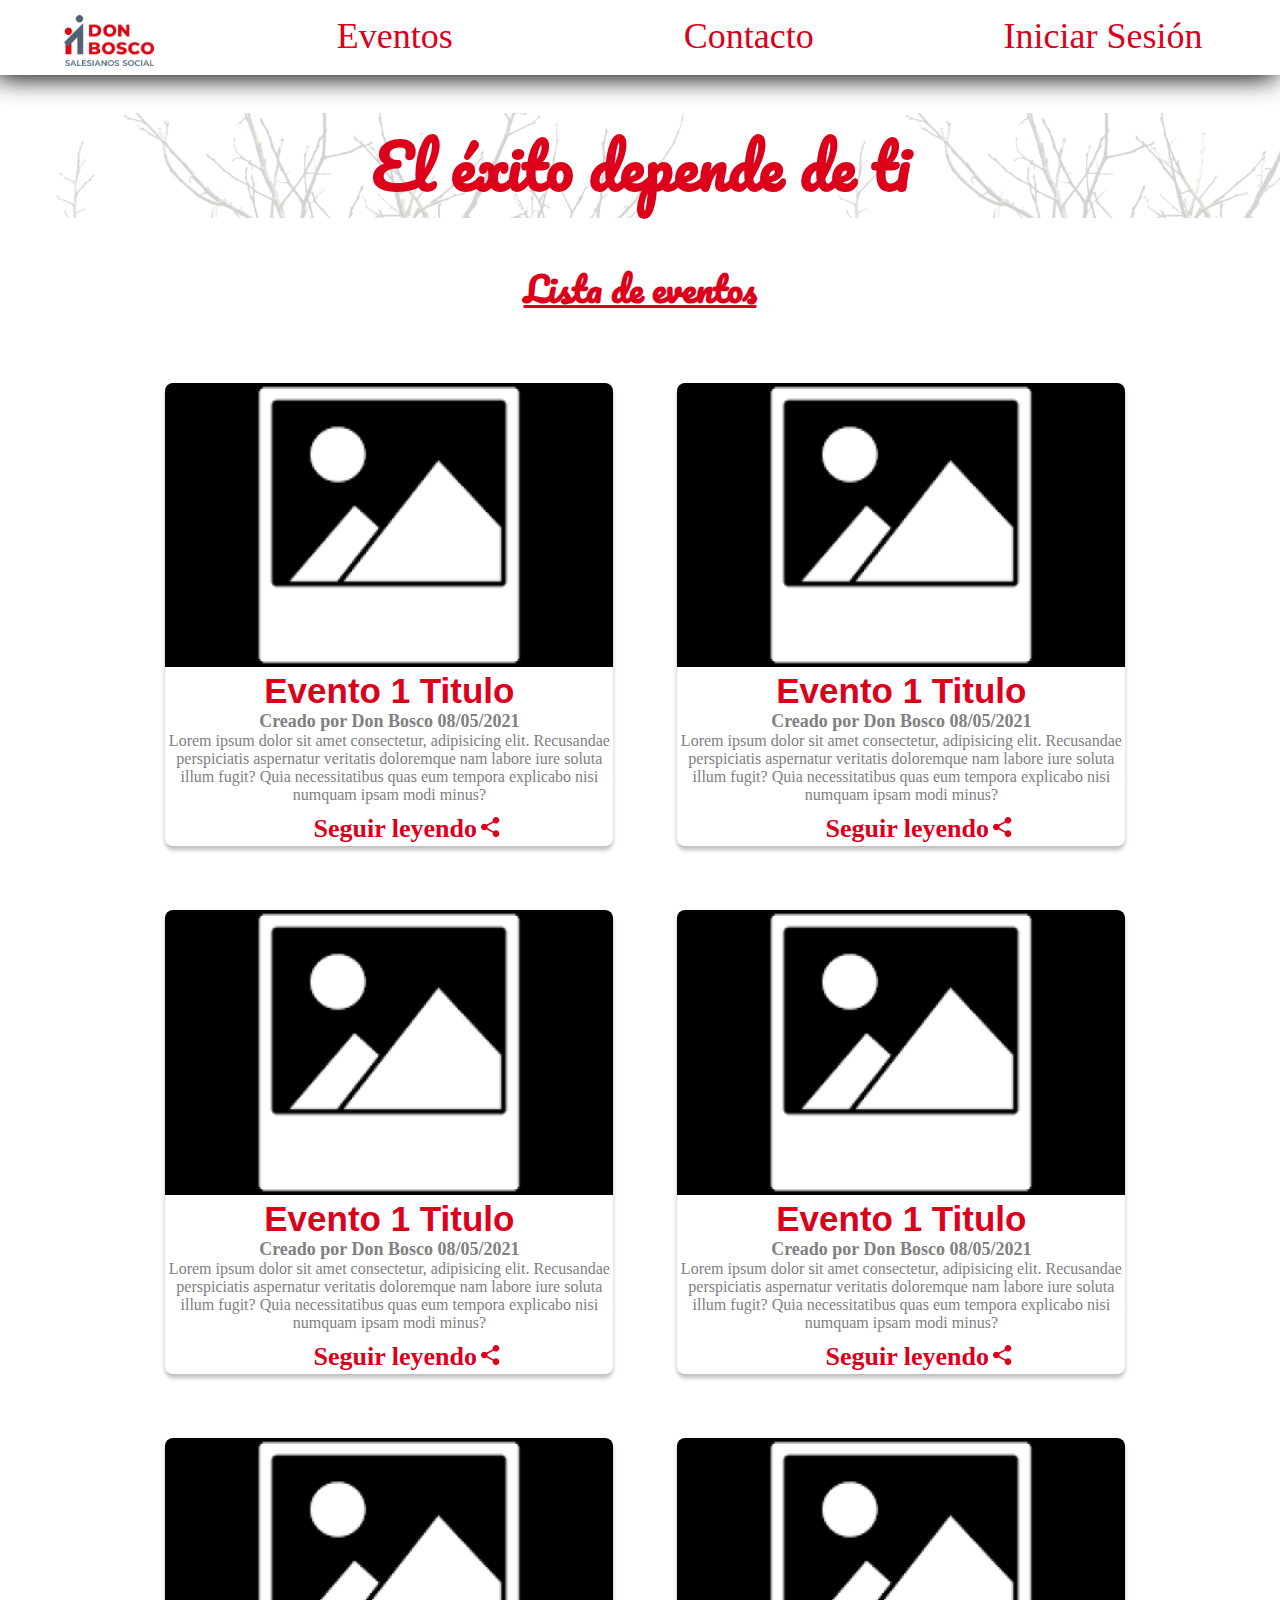
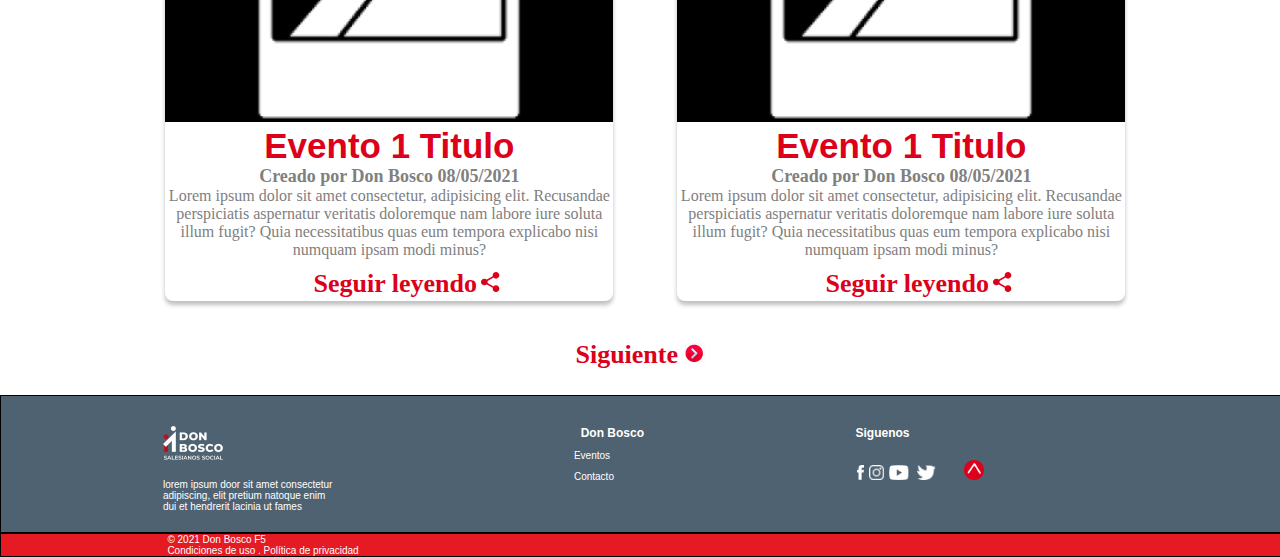
<file: index.html>
<!doctype html>
<html lang="en">

<head>
  <!-- Required meta tags -->
  <meta charset="utf-8">
  <meta name="viewport" content="width=device-width, initial-scale=1">
  <link rel="preconnect" href="https://fonts.gstatic.com">
  <link href="https://fonts.googleapis.com/css2?family=Pacifico&display=swap" rel="stylesheet">
  <link rel="stylesheet" media="(min-width: 700px)" href="assets/css/style.css">
  <!-- <link rel="stylesheet" media="(min-width: 1082px)" href="assets/css/tablet.css"> -->
  <link rel="stylesheet" media="(max-width: 699px)" href="assets/css/movil.css">
  <title>Eventos</title>
</head>

<body>
  <div class="header">
    <div class="imagen6 movil">
      <img src="assets/css/imagotipo_vertical_RGB_sinfondo.png" alt="hola">
    </div>
    <div class="hamburger">
      <div class="_layer -top"></div>
      <div class="_layer -mid"></div>
      <div class="_layer -bottom"></div>
    </div>
    <nav class="menuppal">
      <ul>
        <li><a href="#">Eventos</a></li>
        <li><a href="#">Contacto</a></li>
        <li><a href="#">Iniciar Sesión</a></li>
      </ul>
    </nav>
  </div>

  <div class="cabecera">
    <div class="imagen6">
      <img src="assets/css/imagotipo_vertical_RGB_sinfondo.png" alt="hola">
    </div>
    <div class="nav">
      <ul class="navegador hamburger">
        <li><a href="index.html">Eventos</a></li>
        <li><a href="formulariodecontacto.html">Contacto</a></li>
        <li><a href="suscripcionindex.html">Iniciar Sesión</a></li>
      </ul>
    </div>
  </div>


  <div class="frase">
    <h2 class="motivacion">El éxito depende de ti</h2>
    <h2 class="titulo2">Lista de eventos</h2>
  </div>
  <div class="contenedor">
    <div class="frase1">
      <img src="assets/images/Imagen 4.png" class="imagen1" alt="imagen">
      <h3 class="titulo3">Evento 1 Titulo</h3>
      <p class="parrafo2">Creado por Don Bosco 08/05/2021</p>
      <p class="parrafo1">Lorem ipsum dolor sit amet consectetur, adipisicing elit. Recusandae
        perspiciatis
        aspernatur veritatis
        doloremque nam labore iure soluta illum fugit? Quia necessitatibus quas eum tempora explicabo
        nisi
        numquam ipsam modi minus?</p>
      <p class="parrafo4"><a href="eventoindex.html" class="enlace3">Seguir leyendo</a> <a href="#"> <img
            src="assets/images/participacion.svg" class="imagen3" alt=""></a></p>
    </div>
    <div class="frase1">
      <img src="assets/images/Imagen 4.png" class="imagen1" alt="imagen">
      <h3 class="titulo3">Evento 1 Titulo</h3>
      <p class="parrafo2">Creado por Don Bosco 08/05/2021</p>
      <p class="parrafo1">Lorem ipsum dolor sit amet consectetur, adipisicing elit. Recusandae perspiciatis
        aspernatur veritatis
        doloremque nam labore iure soluta illum fugit? Quia necessitatibus quas eum tempora explicabo nisi
        numquam ipsam modi minus?</p>
      <p class="parrafo4"><a href="eventoindex.html" class="enlace3">Seguir leyendo</a> <a href="#"> <img
            src="assets/images/participacion.svg" class="imagen3" alt=""></a></p>
    </div>
    <div class="frase1">
      <img src="assets/images/Imagen 4.png" class="imagen1" alt="imagen">
      <h3 class="titulo3">Evento 1 Titulo</h3>
      <p class="parrafo2">Creado por Don Bosco 08/05/2021</p>
      <p class="parrafo1">Lorem ipsum dolor sit amet consectetur, adipisicing elit. Recusandae perspiciatis
        aspernatur veritatis
        doloremque nam labore iure soluta illum fugit? Quia necessitatibus quas eum tempora explicabo nisi
        numquam ipsam modi minus?</p>
      <p class="parrafo4"><a href="eventoindex.html" class="enlace3">Seguir leyendo</a> <a href="#"> <img
            src="assets/images/participacion.svg" class="imagen3" alt=""></a></p>
    </div>
    <div class="frase1">
      <img src="assets/images/Imagen 4.png" class="imagen1" alt="imagen">
      <h3 class="titulo3">Evento 1 Titulo</h3>
      <p class="parrafo2">Creado por Don Bosco 08/05/2021</p>
      <p class="parrafo1">Lorem ipsum dolor sit amet consectetur, adipisicing elit. Recusandae perspiciatis
        aspernatur veritatis
        doloremque nam labore iure soluta illum fugit? Quia necessitatibus quas eum tempora explicabo nisi
        numquam ipsam modi minus?</p>
      <p class="parrafo4"><a href="eventoindex.html" class="enlace3">Seguir leyendo</a> <a href="#"> <img
            src="assets/images/participacion.svg" class="imagen3" alt=""></a></p>
    </div>
    <div class="frase1">
      <img src="assets/images/Imagen 4.png" class="imagen1" alt="imagen">
      <h3 class="titulo3">Evento 1 Titulo</h3>
      <p class="parrafo2">Creado por Don Bosco 08/05/2021</p>
      <p class="parrafo1">Lorem ipsum dolor sit amet consectetur, adipisicing elit. Recusandae perspiciatis
        aspernatur veritatis
        doloremque nam labore iure soluta illum fugit? Quia necessitatibus quas eum tempora explicabo nisi
        numquam ipsam modi minus?</p>
      <p class="parrafo4"><a href="eventoindex.html" class="enlace3">Seguir leyendo</a> <a href="#"> <img
            src="assets/images/participacion.svg" class="imagen3" alt=""></a></p>
    </div>
    <div class="frase1">
      <img src="assets/images/Imagen 4.png" class="imagen1" alt="imagen">
      <h3 class="titulo3">Evento 1 Titulo</h3>
      <p class="parrafo2">Creado por Don Bosco 08/05/2021</p>
      <p class="parrafo1">Lorem ipsum dolor sit amet consectetur, adipisicing elit. Recusandae perspiciatis
        aspernatur veritatis
        doloremque nam labore iure soluta illum fugit? Quia necessitatibus quas eum tempora explicabo nisi
        numquam ipsam modi minus?</p>
      <p class="parrafo4"><a href="eventoindex.html" class="enlace3">Seguir leyendo</a> <a href="#"> <img
            src="assets/images/participacion.svg" class="imagen3" alt=""></a></p>
    </div>

  </div>
  <div class="botonSiguiente">
    <p class="parrafo3"><a href="#" class="enlace4">Siguiente </a> <img src="assets/images/Botonsiguiente 2.png"
        class="imagen3" alt=""></p>
  </div>

  <footer>
    <div class="caja">
      <div class="caja3">
        <div class="caja0">
          <a href="https://fundaciondonbosco.es/"><img src="imagenes/Vector.png" class="imagen0"></a>
          <p class="texto">lorem ipsum door sit amet consectetur<br>
            adipiscing, elit pretium natoque enim<br>
            dui et hendrerit lacinia ut fames
          </p>
        </div>
        <div class="caja1">
          <h3 class="titulo1">Don Bosco</h3>
          <p class="texto3"><a href="Crearevento.html" class="enlace1">Eventos</a></p>
          <p class="texto1"><a href="formulariodecontacto.html" class="enlace1">Contacto</p></a>
        </div>
        <div class="caja2">
          <h3 class="titulo4">Siguenos</h3>
          <a href="https://www.facebook.com/donboscosalesianossocial"><img src="imagenes/Vector (1).png"
              class="imagen10"></a>
          <a href="https://www.instagram.com/donboscosalesianossocial/"><img src="imagenes/Vector (2).png"
              class="imagen11"></a>
          <a href="https://www.youtube.com/user/fundproyectodonbosco"><img src="imagenes/Vector (3).png"
              class="imagen12"></a>
          <a href="https://twitter.com/donboscosocial"><img src="imagenes/Vector (4).png" class="imagen13"></a>

          <a href="#"><img src="imagenes/Group 233.png" class="imagen9"></a>

        </div>
      </div>
    </div>

    <div class="caja4">
      <div class="caja6">
        <p class="texto2">© 2021 Don Bosco F5</p>
        <p class="texto2"><a href="https://fundaciondonbosco.es/politica-privacidad/" id="enlace2">Condiciones de uso .
            Política de privacidad</a></p>
      </div>
    </div>

  </footer>

  <script src="assets/js/app.js"></script>


</body>

</html>
</file>
<file: assets/css/style.css>
*{
    width: 100%;
    margin: 0;
    padding: 0;
}
.hamburger{
    display: none;
}
.imagen6.movil{
    display: none;
}
.menuppal{
    display: none;
}

.cabecera{
    display: inline-flex;
    box-shadow: -4px 3px 26px black;
    width: 100vw;
}
.nav{
    margin-left: 5vw;
}
.navegador {
    display: inline-flex;
    list-style: none;
    width: 100%;
    text-align: center;
    margin-top: 15px;
}
a{
    color: #DC001B;
    text-decoration: none;
    font-size: 36px;
}
.titulo{
    background-color: #B70F0F;
    text-align: center;
    font-size: 50px;
    color: white;
    padding: 20px;
    width: 100vw;
}

.contenedor{
    display: grid;
    grid-template-columns: 35vw 35vw;
    margin: 5vw 12.92vw 0 12.92vw;
    column-gap:5vw;
    row-gap: 5vw; 
    height: fit-content;
}
.frase{
    color: #DC001B;
    text-align: center;
    font-family: 'Pacifico', cursive;
    margin: 3vw 25vw 0 0vw;
    width: 100%;
}
.titulo2{
    font-size: 35px;
    text-decoration: underline;
    text-align: center;
    color: #DC001B;
    margin-top: 26px;
    font-family: 'Pacifico', cursive;
    margin-top: 3vw;
}
.motivacion{
    font-size: 60px;
    background-image: url("Arbol 1.png");
}
.frase1{
    align-content: center;
    box-shadow:0px 4px 4px rgba(0, 0, 0, 0.25);
    height: fit-content;
    text-align: center;
    border-radius: 8px;
}
.parrafo1{
    font-family: 'monserrat';
    font-size: 16px;  
    color: #808080;
    text-decoration: none;
    font-weight: lighter;
}
.parrafo2{
    font-family: 'monserrat';
    font-size: 18px;  
    color: #808080;
    text-decoration: none;
    font-weight: bold;
}
.parrafo3{
    text-align: center;
}
.enlace3{
    color: #DC001B;
    margin: 1% 0 0 8%;
    font-weight: bold;
    font-size: 26px;
}
.enlace3:hover{
    color: salmon;
}
.enlace4{
    color: #DC001B;
    font-weight: bold;
    font-size: 26px;
}
.enlace4:hover{
    color: salmon;
}
.imagen1{
    width: 100%;
    height: 50%;
    border-radius: 8px 8px 0 0px;
}
.imagen2{
    width: 20%;
    height: 20% ;
}
.imagen3{
    width: 20px;
    height: 20px;
}
.imagen4{
    width: 89px;
    height: 166px;
    margin-right: 25%;
}
.imagen5{
    width: 316px;
    height: 159px;
    margin-left: 30%;
}
.imagen6{
    width: 108px;
    height: 60px;
    margin-top: 15px;
    margin-left: 5%;
}
.titulo{
    color: #DC001B;
    font-family: 'monserrat';
    text-decoration-style: none;
    margin-top: 3%;
}
.botonSiguiente{
    text-align: center;
    width: 100%;
    align-items: center;
    margin-top: 3vw;
}
.title {
    text-align: center;
    color: #444; 
}

footer{
    margin-top: 25px;
}
.caja {
    background-color:#4F6271;
    border:1px solid;
    padding: 10px;
}

.caja3{
    display:grid;
    grid-template-columns: 18vw 18vw 18vw;
    column-gap: 10%;
    padding: 10px;
    margin: 0 0 0 2vw;
}
.caja4 {
    background-color:#E51A23;
    border:1px solid;
    width: 100vw;
}
.caja6{
    margin: 0 0 0 0vw;
}

.imagen1 {
    margin-right: 15px;
}

.texto1 {
    color:white;
    text-align:left;
    font-family: 'Montserrat', sans-serif;
    font-size: 10px;
    margin: 10px 0 0 6vw;
}

.titulo3 {
    color: #DC001B;
    font-family: 'Monserrat', sans-serif;
    font-size: 35px;
}
.texto {
    color:white;
    font-family: 'Montserrat', sans-serif;
    font-size: 10px;
    margin: 10px 0 0 50.5%;
}

.texto2 {
    color:white;
    margin-left: 13vw;
    font-family: 'Montserrat', sans-serif;
    font-size:10px;
}



.imagen8 {
    height:15px;
    width:15px;
    position:relative;
}

.imagen9 {
    height:20px;
    width:20px;
    position:relative;
    margin: 20px 0 0 10%;
}


.imagen0 {
    margin: 10px 0 0 50.5%;
    width: 60px;
    height: 34px;
}
.imagen10 {
    height:15px;
    width:7px;
    position:relative;
    margin-left: .1vw;
}
.imagen11 {
    height:15px;
    width:15px;
    position:relative;
    margin-left: .1vw;
}
.imagen12 {
    height:15px;
    width:21px;
    position:relative;
    margin-left: .1vw;
}
.imagen13 {
    height:15px;
    width:21.48px;
    position:relative;
    margin-left: .1vw;
}
.titulo1 {
    color:white;
    text-align:center;
    font-family: 'Montserrat', sans-serif;
    font-size:12px;
    

}
.titulo4 {
    color:white;
    text-align:left;
    font-family: 'Montserrat', sans-serif;
    font-size:12px;
    

}
.caja1 {
   margin: 10px 0 0 40%;

}

.texto3 {
    color:white;
    text-align:left;
    font-family: 'Montserrat', sans-serif;
    font-size:10px;
    margin: 10px 0 0 6vw;
}

.enlace1 {
    text-decoration:none;
    color:white;
    font-size: 10px;
}

#enlace2 {
    text-decoration:none;
    color:white;
    font-size: 10px;
}

.caja2 {
    margin: 10px 0 0 40%;
}

.caja5 {
    position:relative;
    left:25px;
}
</file>
<file: assets/css/tablet.css>
*{
    width: 100%;
    margin: 0;
    padding: 0;
}

.titulo{
    background-color: #B70F0F;
    text-align: center;
    font-size: 50px;
    color: white;
    padding: 20px;
    width: 100vw;
}
.texto1{
    text-align: center;
}
.contenedor{
    display: grid;
    grid-template-columns: 35vw 35vw;
    margin: 5vw 12.92vw 0 12.92vw;
    column-gap:5vw;
    row-gap: 5vw; 
    height: fit-content;
}
.frase{
    color: #DC001B;
    text-align: center;
    font-family: 'Pacifico', cursive;
    margin: 3vw 25vw 0 25vw;
    width: 50vw;
}
.titulo2{
    font-size: 35px;
    text-decoration: underline;
    text-align: center;
    color: #DC001B;
    margin-top: 26px;
    font-family: 'Pacifico', cursive;
    margin-top: 3vw;
}
.motivacion{
    font-size: 45px;
    background-image: url("Arbol 1.png");
}
.frase1{
    align-content: center;
    box-shadow:0px 4px 4px rgba(0, 0, 0, 0.25);
    height: fit-content;
    text-align: center;
}
.parrafo1{
    font-family: 'monserrat';
    font-size: 16px;  
    color: #808080;
    text-decoration: none;
    font-weight: lighter;
}
.parrafo2{
    font-family: 'monserrat';
    font-size: 18px;  
    color: #808080;
    text-decoration: none;
    font-weight: bold;
}
.parrafo3{
    text-align: center;
}
.enlace1{
    color: #DC001B;
    margin: 1% 0 0 8%;
    font-weight: bold;
}
.enlace1:hover{
    color: salmon;
}
.enlace2{
    color: #DC001B;
    font-weight: bold;
}
.enlace2:hover{
    color: salmon;
}
.imagen1{
    width: 100%;
    height: 50%;
    border-radius: 8px 8px 0 0px;
}
.imagen2{
    width: 20%;
    height: 20% ;
}
.imagen3{
    width: 20px;
    height: 20px;
}
.imagen4{
    width: 89px;
    height: 166px;
    margin-right: 25%;
}
.imagen5{
    width: 316px;
    height: 159px;
    margin-left: 30%;
}
h3{
    color: #DC001B;
    font-family: 'monserrat';
    text-decoration-style: none;
    margin-top: 3%;
}
.botonSiguiente{
    text-align: center;
    width: 100%;
    align-items: center;
    margin-top: 3vw;
}
.title {
    text-align: center;
    color: #444; 
}
</file>
<file: assets/css/movil.css>
*{
    margin: 0;
}
.cabecera{
    display: none;
}
.titulo{
    background-color: #B70F0F;
    text-align: center;
    font-size: 50px;
    color: white;
    padding: 20px;
    width: 100vw;
}
.texto1{
    text-align: center;
}
.contenedor{
    width: 100%;
    margin: 13vw 0vw 0 0vw;
    height: fit-content;
    display: block;
}
.frase{
    color: #DC001B;
    text-align: center;
    font-family: 'Pacifico', cursive;
    margin: 3vw 0vw 0 0vw;
    width: 100%;
    align-items: center;
}
.titulo2{
    font-size: 35px;
    text-decoration: underline;
    text-align: center;
    color: #DC001B;
    margin-top: 26px;
    font-family: 'Pacifico', cursive;
    margin-top: 3vw;
}
.motivacion{
    font-size: 40px;
    background-image: url("Arbol 1.png");
    text-align: center;
    margin-bottom: 49px;
}
.frase1{
    align-content: center;
    box-shadow:0px 4px 4px rgba(0, 0, 0, 0.25);
    height: fit-content;
    text-align: center;
    width: 74.06%;
    margin: 0 12.98% 84px 12.98%;
    border-radius: 8%;
}
.parrafo1{
    font-family: 'monserrat';
    font-size: 16px;  
    color: #808080;
    text-decoration: none;
    font-weight: lighter;
}
.parrafo2{
    font-family: 'monserrat';
    font-size: 18px;  
    color: #808080;
    text-decoration: none;
    font-weight: bold;
}
.parrafo3{
    text-align: center;
}
.parrafo4{
    margin: 0;
    padding: 10px;
}
.enlace3{
    color: #DC001B;
    margin: 1% 0 0 0%;
    font-weight: bold;
}
.enlace3:hover{
    color: salmon;
}
.enlace4{
    color: #DC001B;
    font-weight: bold;
}
.enlace4:hover{
    color: salmon;
}
.imagen1{
    width: 100%;
    height: 50%;
    border-radius: 8px 8px 0 0px;
}
.imagen2{
    width: 20%;
    height: 20% ;
}
.imagen3{
    width: 20px;
    height: 20px;
    color: white;
}
.imagen4{
    width: 89px;
    height: 166px;
    margin-right: 25%;
}
.imagen5{
    width: 316px;
    height: 159px;
    margin-left: 30%;
}
.imagen6 > img {
    width: 108px;
    height: 60px;
}
.titulo3{
    color: #DC001B;
    font-family: 'monserrat';
    text-decoration-style: none;
    margin-top: 3%;
}
.botonSiguiente{
    text-align: center;
    width: 100%;
    align-items: center;
    margin: 3vw 0 0 0vw;
}
.title {
    text-align: center;
    color: #444; 
}

.header{
    display: grid;
    grid-template-columns: 50% 50%;
    padding: 10px;
    box-shadow: -4px 3px 26px black;
    margin: 0;
}
.imagen6.movil{
    display: block;
}


.hamburger{
    display: block;
    justify-content: right;
    background-color:transparent;
	left:0;
	top:0;
	height:30px;
	width:100%;
	padding:20px 20px;
	-webkit-transform:translate3d(0, 0, 0);
	transform:translate3d(0, 0, 0);
	-webkit-transition:-webkit-transform 0.25s cubic-bezier(0.05, 1.04, 0.72, 0.98);
	transition:transform 0.25s cubic-bezier(0.05, 1.04, 0.72, 0.98);
	z-index:1002;
	cursor:pointer;
	-webkit-user-select:none;
	-moz-user-select:none;
	-ms-user-select:none;
	user-select:none
}
.hamburger.is-active{
  background-color:none;
}
._layer.-top{
    margin: 2.5% 0 0 50%;
}

._layer.-mid{
    margin: 2.5% 0 0 50%;
}
._layer.-bottom{
    margin: 2.5% 0 0 50%;
}
._layer{
	background:#DC001B;
	margin-bottom:4px;
	border-radius:2px;
	width:28px;
	height:4px;
	opacity:1;
	-webkit-transform:translate3d(0, 0, 0);
	transform:translate3d(0, 0, 0);
	-webkit-transition:all 0.25s cubic-bezier(0.05, 1.04, 0.72, 0.98);
	transition:all 0.25s cubic-bezier(0.05, 1.04, 0.72, 0.98);
}
.hamburger:hover .-top{
	-webkit-transform:translateY(-100%);
	-ms-transform:translateY(-100%);
	transform:translateY(-100%);
}
.hamburger:hover .-bottom{
	-webkit-transform:translateY(100%);
	-ms-transform:translateY(100%);
	transform:translateY(100%);
	}
.hamburger.is-active .-top{
	-webkit-transform:translateY(200%) rotate(45deg) !important;
	-ms-transform:translateY(200%) rotate(45deg) !important;
	transform:translateY(200%) rotate(45deg) !important;
}
.hamburger.is-active .-mid{
	opacity:0;
}
.hamburger.is-active .-bottom{
	-webkit-transform:translateY(-200%) rotate(135deg) !important;
	-ms-transform:translateY(-200%) rotate(135deg) !important;
	transform:translateY(-200%) rotate(135deg) !important;
}

.menuppal.is_active{
  transform: translate3d(0px, 0px, 0px);
}
.menuppal{
    display: block;
   background-color: rgba(255, 255, 255, 0.95);
    bottom: 0;
    height: 100%;
    left: 0;
    overflow-y: scroll;
    position: fixed;
    top: 0;
    transform: translate3d(0px, -100%, 0px);
    transition: transform 0.35s cubic-bezier(0.05, 1.04, 0.72, 0.98) 0s;
    width: 100%;
    z-index: 1001;
}
.menuppal ul{
  margin:0;padding:0;
}
.menuppal ul li { 
    list-style: none;
	text-align:center;
	font-family:  Arial, Helvetica;
	color:#DC001B;
	font-size:1.5rem;
	line-height:3em;
	height:3em;
    color:#DC001B;
	text-transform:none;
	font-weight:bold;
}
.menuppal ul li a{
  text-decoration:none;
  color:#DC001B;
}
.menuppal ul li a:hover{
  text-decoration:none;
  color:salmon;
}
/* 
.caja {
    display:grid;
    width: 100%;
    grid-template-columns: 77%;
    grid-template-rows: 30% 28% 30%;
    row-gap:2%;
    }
.texto {
    padding-left:21%;
    font-size:10px;
}
 
.imagen0 {
    width: 60px;
    height: 34px;
}
    
.titulo1 {
    position:relative;
    left:22%;
    font-size: 10px;
}
.caja1 {
    position:relative;
    top:25%;
    left:-20%
}
.caja3 {    
    margin-right:10%;
}
.caja2 {
    padding-top:10%;
    padding-right:10%;
    position:relative;
    left:1%;
 }
 
.texto2 {
    margin-left:15%;
}
 
.imagen7 {
    position:relative;
    left: 67%;
    top:-139%;
    width:8%;
    height:95%;
 }
 
.caja0 {
    padding-top:7%
}
 #enlace2{
     font-size: 10px;
 }
 
 .enlace1 {
    text-decoration:none;
    color:white;
    font-size: 10px;
} */


footer{
    margin-top: 25px;
}
.caja {
    background-color:#4F6271;
    border:1px solid;
    height: fit-content;
    padding: 10px 0 10px 0;
}

.caja3{
    margin: 0 0 0 3vw;
}
.caja4 {
    background-color:#E51A23;
    border:1px solid;
    width: 100vw;
}
.caja6{
    margin: 0 0 0 0vw;
}

.imagen1 {
    margin-right: 15px;
}

.texto1 {
    color:white;
    text-align:left;
    font-family: 'Montserrat', sans-serif;
    font-size: 10px;
    margin: 10px 0 0 12.5vw;
}

.titulo3 {
    color: #DC001B;
    font-family: 'Monserrat', sans-serif;
    font-size: 35px;
}
.texto {
    color:white;
    font-family: 'Montserrat', sans-serif;
    font-size: 10px;
    margin: 10px 0 0 12.5vw;
}

.texto2 {
    color:white;
    margin-left: 13vw;
    font-family: 'Montserrat', sans-serif;
    font-size:10px;
}



.imagen8 {
    height:15px;
    width:15px;
    position:relative;
}

.imagen9 {
    height:20px;
    width:20px;
    position:relative;
    margin: 20px 0 0 10%;
}


.imagen0 {
    margin: 10px 0 0 12.5vw;
    width: 60px;
    height: 34px;
}



.titulo1 {
    color:white;
    text-align:left;
    font-family: 'Montserrat', sans-serif;
    font-size:12px;
    margin: 10px 0 0 12.5vw;

}
.titulo4 {
    color:white;
    text-align:left;
    font-family: 'Montserrat', sans-serif;
    font-size:12px;
    

}
.caja1 {
    position:relative;
    padding-top:30px;
}

.texto3 {
    color:white;
    text-align:left;
    font-family: 'Montserrat', sans-serif;
    font-size:10px;
    margin: 10px 0 0 12.5vw;
}

.enlace1 {
    text-decoration:none;
    color:white;
    font-size: 10px;
}

#enlace2 {
    text-decoration:none;
    color:white;
    font-size: 10px;
}

.caja2 {
    position:relative;
    margin: 30px 0 0 12.5vw;
    padding: 10px 0 10px 0;
}

.caja5 {
    position:relative;
    left:25px;
}
</file>
